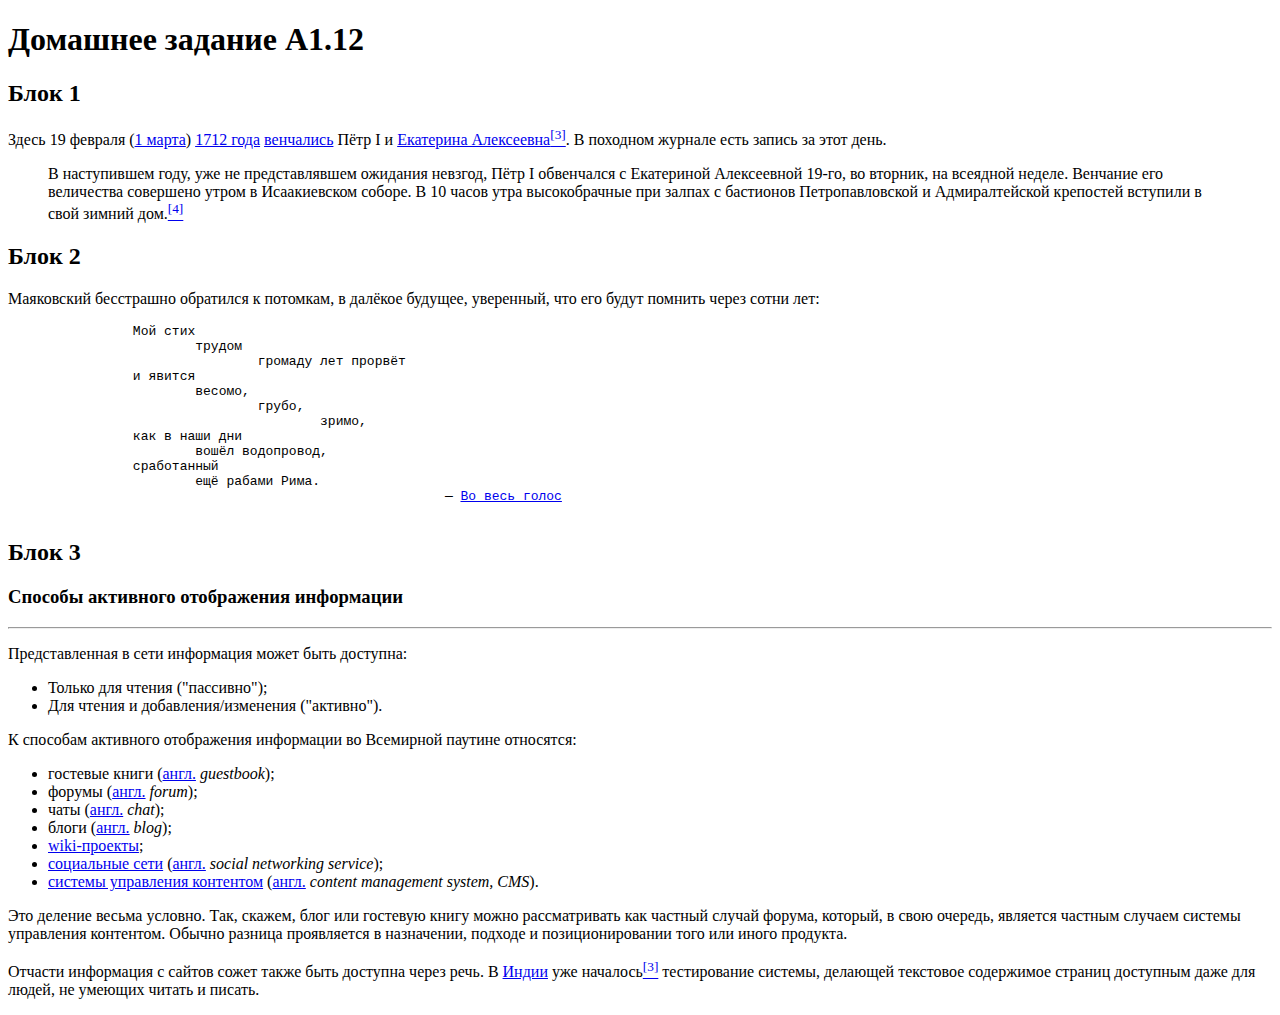
<file: A1.2/index.html>
<!DOCTYPE html>
<html lang="ru">
<head>
	<meta charset="utf-8">
	<title>Домашнее задание A1.12</title>
</head>
<body>
	<h1>Домашнее задание A1.12</h1>
<!-- Первый блок --> 
	<h2>Блок 1</h2>
	
	<p>Здесь 19 февраля (<a href="#">1 марта</a>) <a href="#">1712 года</a> <a href="#">венчались</a> Пётр I и <a href="#">Екатерина Алексеевна</a><a href="#"><sup>[3]</sup></a>. В походном журнале есть запись за этот день.</p>
		<blockquote>В наступившем году, уже не представлявшем ожидания невзгод, Пётр I обвенчался с Екатериной Алексеевной 19-го, во вторник, на всеядной неделе. Венчание его величества совершено утром в Исаакиевском соборе. В 10 часов утра высокобрачные при залпах с бастионов Петропавловской и Адмиралтейской крепостей вступили в свой зимний дом.<a href="#"><sup>[4]</sup></a></blockquote>
	

<!-- Второй блок --> 
	<h2>Блок 2</h2>

	<p>Маяковский бесстрашно обратился к потомкам, в далёкое будущее, уверенный, что его будут помнить через сотни лет:	</p>	
	<pre>
		Мой стих
			трудом
				громаду лет прорвёт
		и явится
			весомо,
				грубо,
					зримо,
		как в наши дни
			вошёл водопровод,
		сработанный
			ещё рабами Рима.	
							&mdash; <a href="#">Во весь голос</a>
	</pre>


<!-- Третий блок --> 
	<h2>Блок 3</h2>
	
	<h3>Способы активного отображения информации</h3>
	<hr>
	<p>Представленная в сети информация может быть доступна:</p>
	<ul>
		<li>Только для чтения ("пассивно");</li>
		<li>Для чтения и добавления/изменения ("активно").</li>
	</ul>
	<p>К способам активного отображения информации во Всемирной паутине относятся:</p>
	<ul>
		<li>гостевые книги (<a href="#">англ.</a> <em>guestbook</em>);</li>
		<li>форумы (<a href="#">англ.</a> <em>forum</em>);</li>
		<li>чаты (<a href="#">англ.</a> <em>chat</em>);</li>
		<li>блоги (<a href="#">англ.</a> <em>blog</em>);</li>
		<li><a href="#">wiki-проекты</a>;</li>
		<li><a href="#">социальные сети</a> (<a href="#">англ.</a> <em>social networking service</em>);</li>
		<li><a href="#">системы управления контентом</a> (<a href="#">англ.</a> <em>content management system, CMS</em>).</li>
	</ul>

	<p>
	Это деление весьма условно. Так, скажем, блог или гостевую книгу можно рассматривать как частный случай форума, который, в свою очередь, является частным случаем системы управления контентом. Обычно разница проявляется в назначении, подходе и позиционировании того или иного продукта.
	</p>
	
	<p>
	Отчасти информация с сайтов сожет также быть доступна через речь. В <a href="#">Индии</a> уже началось<a href="#"><sup>[3]</sup></a> тестирование системы, делающей текстовое содержимое страниц доступным даже для людей, не умеющих читать и писать.
	<p>

</body>
</html>
</file>
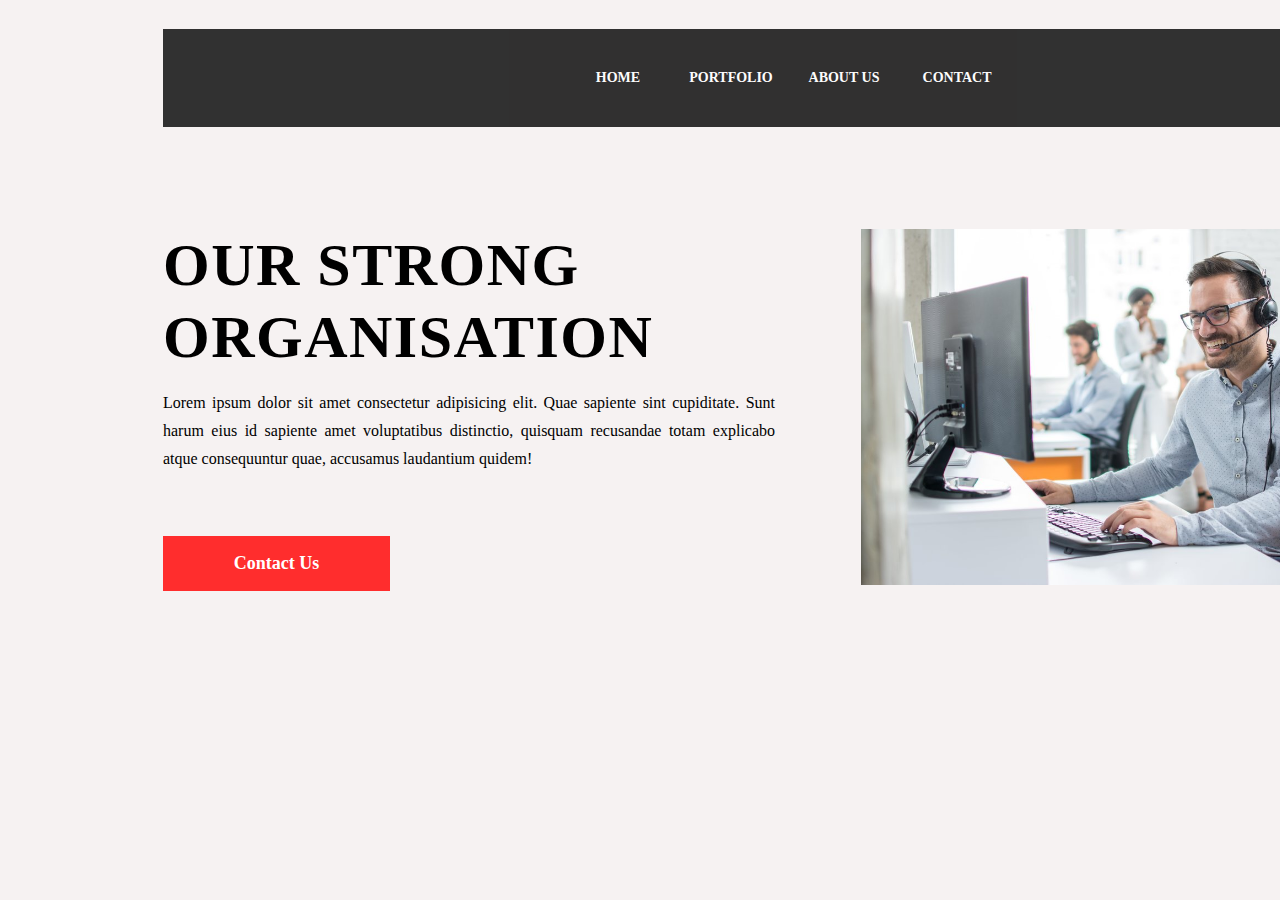
<file: A2/index.html>
<!DOCTYPE html>
<html lang="en">
<head>
	<meta charset="UTF-8">
	<meta name="viewport" content="width=device-width, initial-scale=1.0">
	<link rel="stylesheet" href="css/styles.css">
	<title>Практика А2.14</title>
</head>	
<body>
	<div class="header">
		<a href="">Home</a>
		<a href="#portfolio">Portfolio</a>
		<a href="#about">About Us</a>
		<a href="#contact">Contact</a>
	</div>
	
	<div class="info">
		<div class="text">
			<h1>Our strong<br>organisation</h1>
			<p>Lorem ipsum dolor sit amet consectetur adipisicing elit. Quae sapiente sint cupiditate. Sunt harum eius id sapiente amet voluptatibus distinctio, quisquam recusandae totam explicabo atque consequuntur quae, accusamus laudantium quidem!</p>
			<a class="contact-us" href="#contact">Contact Us</a>
		</div>
		<a href="#"><img class="pattern" src="images/pattern.jpg" alt="Заглушка" width="551" height="356"></a>
	</div>
</body>
</html>
</file>
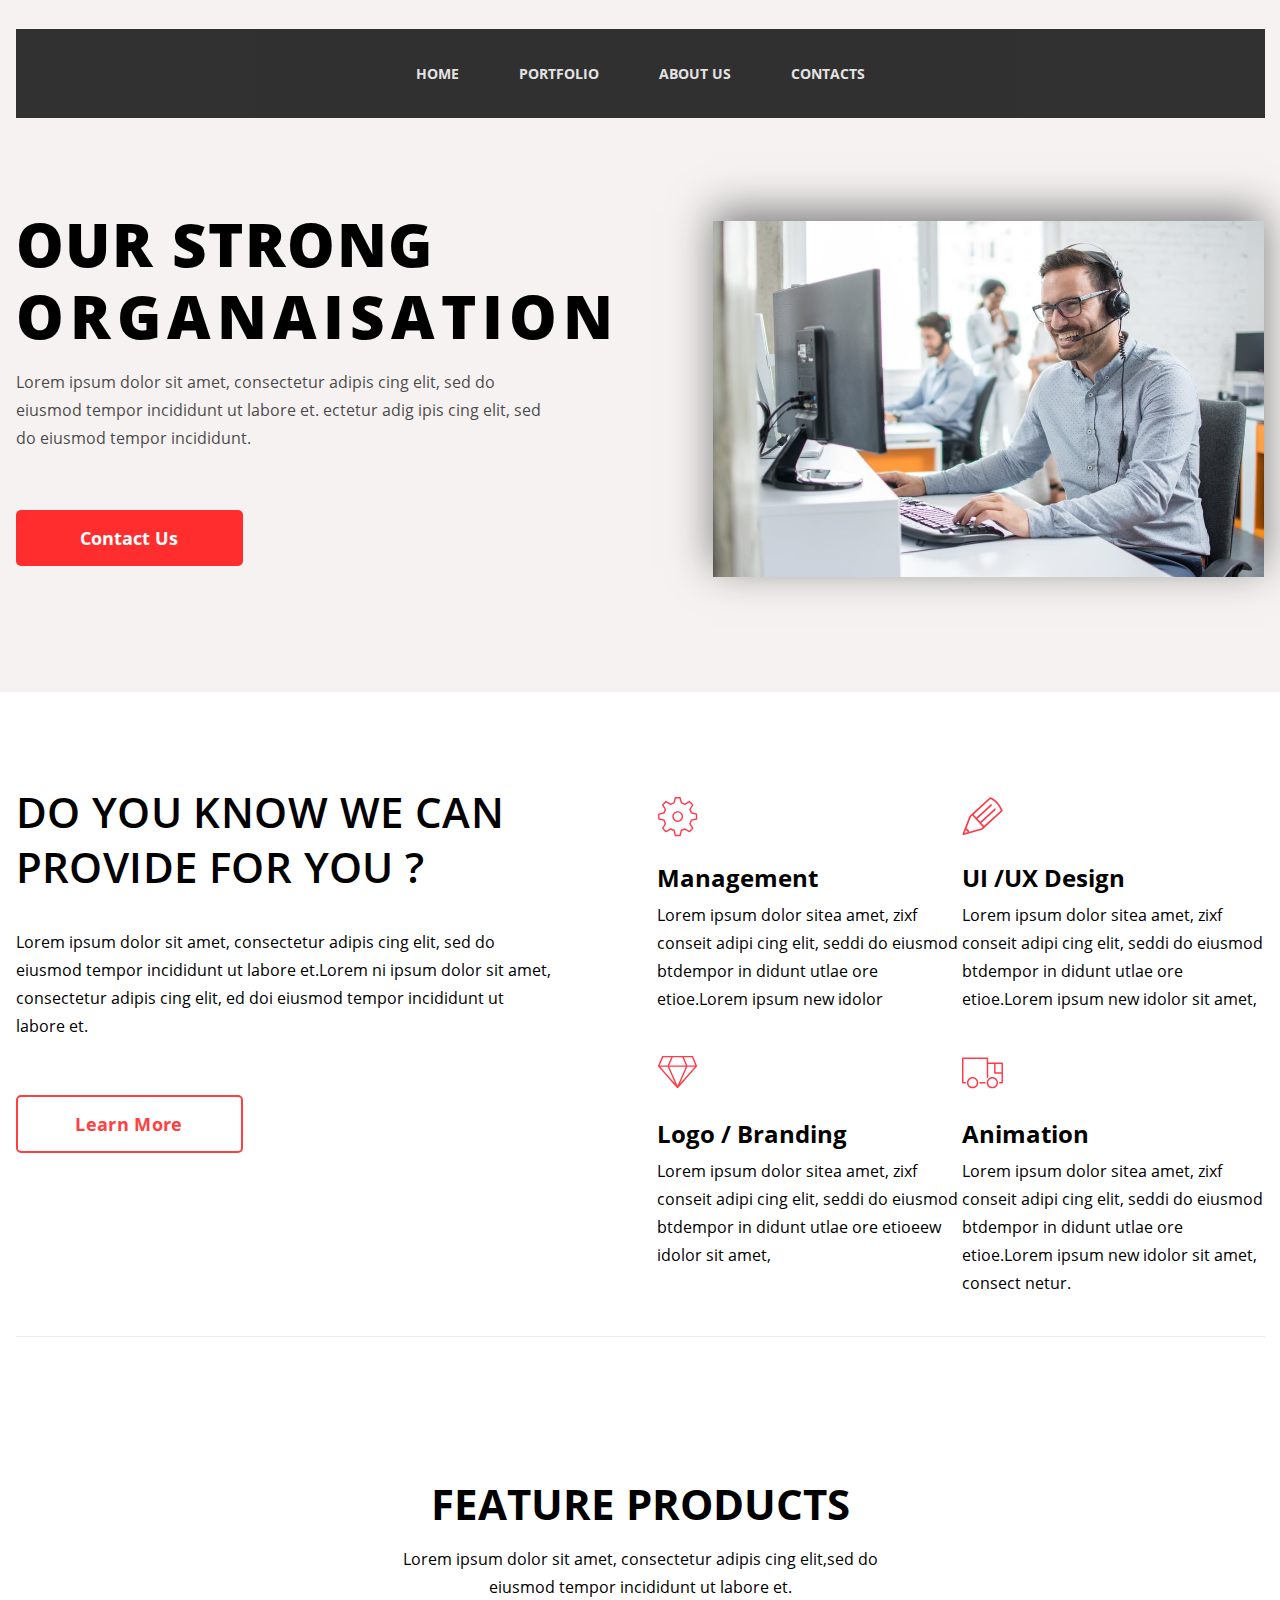
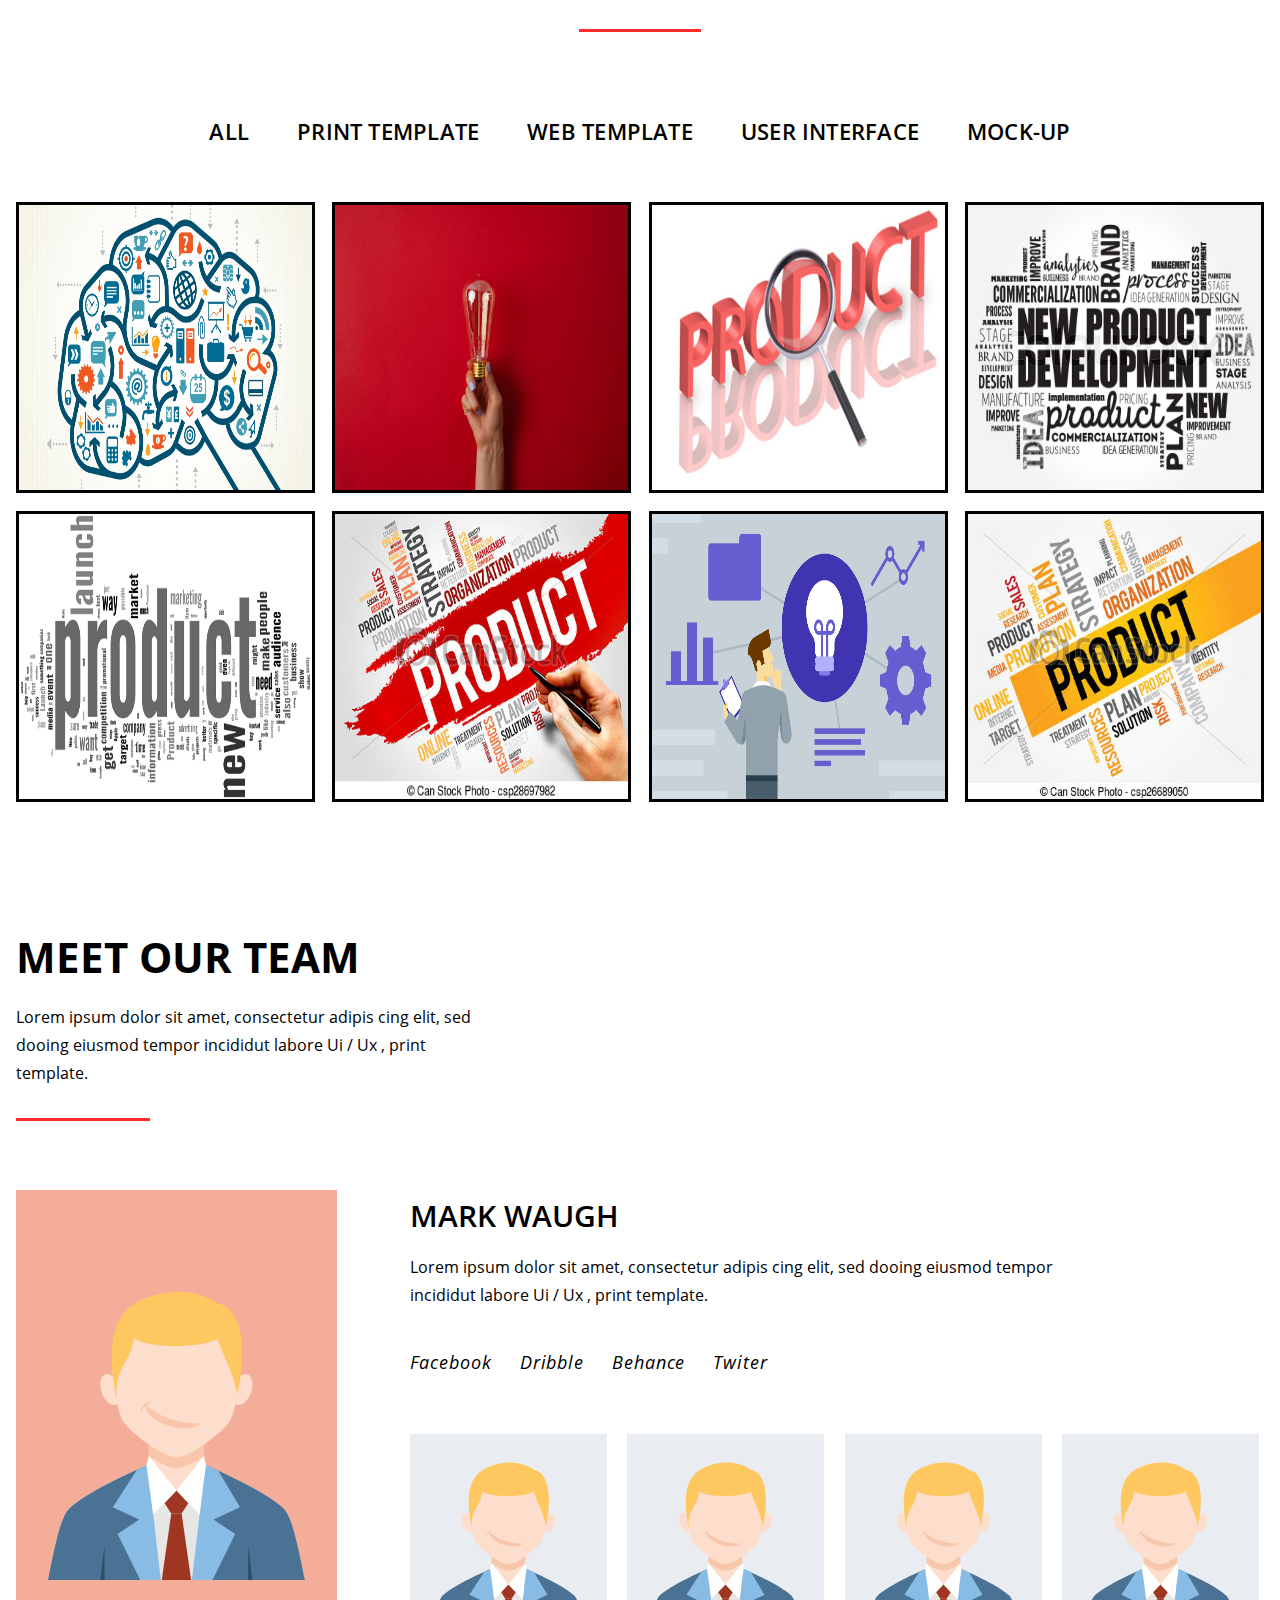
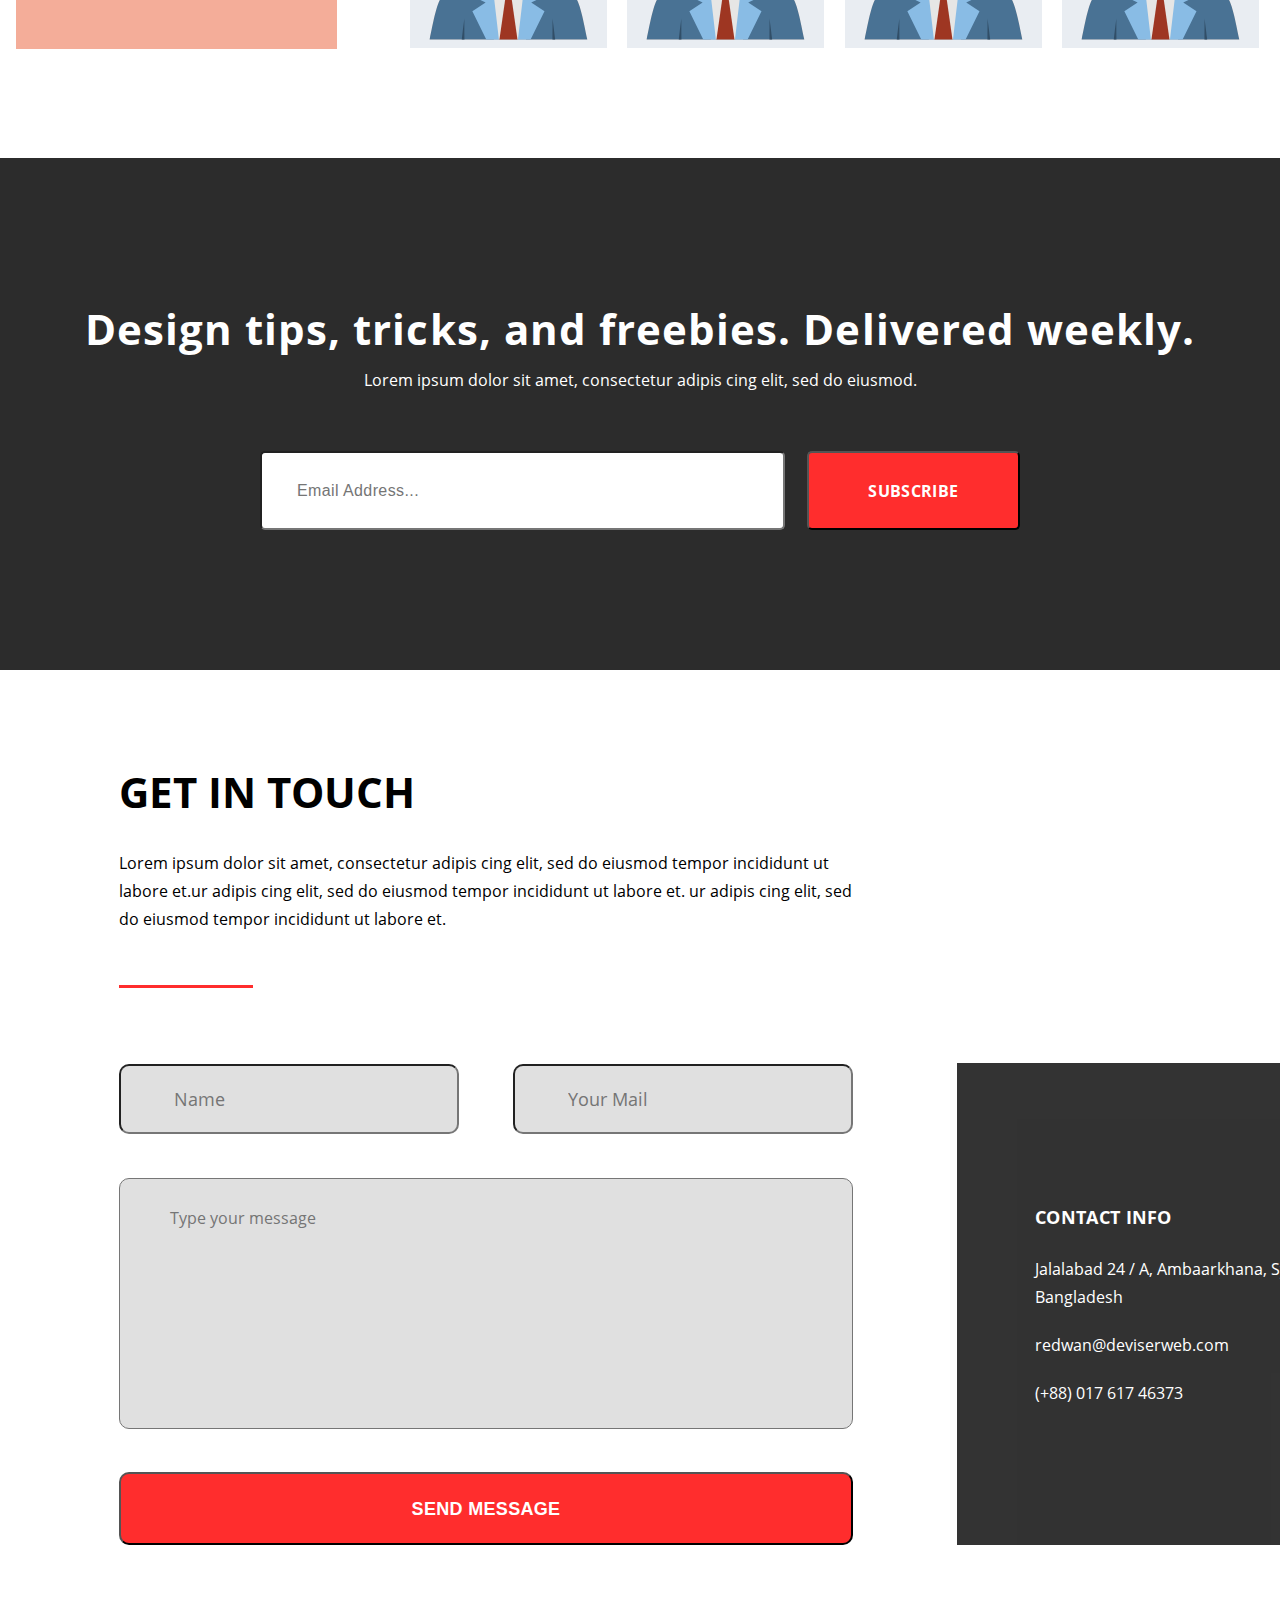
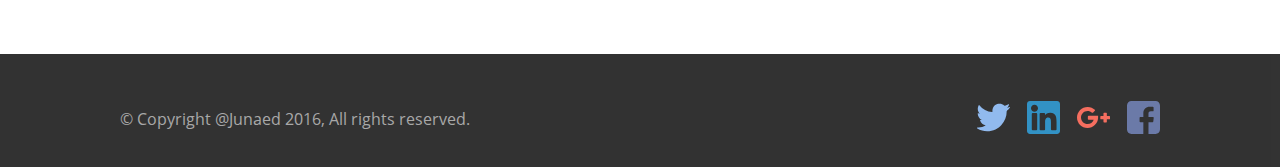
<file: A4/index.html>
<!DOCTYPE html>
<html lang="zxx">
<head>
	<meta charset="UTF-8">
	<meta name="viewport" content="width=device-width, initial-scale=1.0">
	<title>Практика А3.13</title>
	<link href="https://fonts.googleapis.com/css?family=Open+Sans:400,700,800&display=swap&subset=cyrillic" rel="stylesheet">
	<link rel="stylesheet" type="text/css" href="css/style.css">
	<link rel="stylesheet" type="text/css" href="css/style_adaptive.css">
</head>


<body>
	<div class="greybg">	
		<header>
			<ul class="menu-box">
				<li class="menu-item"><a href="#" class="menu-link">Home</a></li>
				<li class="menu-item"><a href="#portfolio" class="menu-link">Portfolio</a></li>
				<li class="menu-item"><a href="#about" class="menu-link">About Us</a></li>
				<li class="menu-item"><a href="#contacts" class="menu-link">Contacts</a></li>
			</ul>
		</header>
	</div>
		
	<main>
		<div class="greybg">
			<section class="intro greybg">
				<div class="intro-info">
					<h1 class="intro-heading">our strong <span class="intro-orgname">organaisation</span></h1>	
					<p class="intro-text">Lorem ipsum dolor sit amet, consectetur adipis cing elit, sed do eiusmod tempor incididunt ut labore et. ectetur adig ipis cing elit, sed do eiusmod tempor incididunt.</p>
					<a class="intro-button" href="#contacts">Contact Us</a>
				</div>	
				<a class="intro-image" href="#about">
					<img class="intro-pic" src="images/pattern.jpg" alt="Фотография" width="551" height="356">
				</a>
			</section>
		</div>

		<section class="services">
			<div class="services-info">
				<h2 class="services-header">do you know we can provide for you ?</h2>	
				<p class="services-description">Lorem ipsum dolor sit amet, consectetur adipis cing elit, sed do eiusmod tempor incididunt ut labore et.Lorem ni ipsum dolor sit amet, consectetur adipis cing elit, ed doi eiusmod tempor incididunt ut labore et.</p>
				<a class="services-button" href="#portfolio">Learn More</a>
			</div>
			<div class="services-blocks">
				<div class="service">
					<img class="service-img" src="images/1.svg" alt="Значок услуги">
					<h3 class="service-name">Management</h3>
					<p class="service-note">Lorem ipsum dolor sitea amet, zixf conseit  adipi cing elit, seddi do eiusmod btdempor in didunt utlae ore etioe.Lorem ipsum new idolor</p>
				</div>
				<div class="service">
					<img class="service-img" src="images/2.svg" alt="Значок услуги">
					<h3 class="service-name">UI /UX Design</h3>
					<p class="service-note">Lorem ipsum dolor sitea amet, zixf conseit  adipi cing elit, seddi do eiusmod btdempor in didunt utlae ore etioe.Lorem ipsum new idolor sit amet,</p>
				</div>
				<div class="service">
					<img class="service-img" src="images/3.svg" alt="Значок услуги">
					<h3 class="service-name">Logo / Branding</h3>
					<p class="service-note">Lorem ipsum dolor sitea amet, zixf conseit  adipi cing elit, seddi do eiusmod btdempor in didunt utlae ore etioeew idolor sit amet,</p>
				</div>
				<div class="service">
					<img class="service-img" src="images/4.svg" alt="Значок услуги">
					<h3 class="service-name">Animation</h3>
					<p class="service-note">Lorem ipsum dolor sitea amet, zixf conseit  adipi cing elit, seddi do eiusmod btdempor in didunt utlae ore etioe.Lorem ipsum new idolor sit amet, consect netur.</p>
				</div>
			</div>
		</section>

		<section class="products">
			<div class="products-info">
				<h2 class="products-header">feature products</h2>	
				<p class="products-description">Lorem ipsum dolor sit amet, consectetur adipis cing elit,sed do eiusmod tempor incididunt ut labore et.</p>	
				<hr class="products-break">
			</div>
			<ul class="products-menu">
				<li class="products-item"><a href="" class="products-link">all</a></li>
				<li class="products-item"><a href="" class="products-link">print template</a></li>
				<li class="products-item"><a href="" class="products-link">web template</a></li>
				<li class="products-item"><a href="" class="products-link">user interface</a></li>
				<li class="products-item"><a href="" class="products-link">mock-up</a></li>
			</ul>
			<div class="products-blocks">
			<img src="images/product-1.jpg" alt="Продукт 1" class="product">
			<img src="images/product-2.jpg" alt="Продукт 2" class="product">
			<img src="images/product-3.jpg" alt="Продукт 3" class="product">
			<img src="images/product-4.jpg" alt="Продукт 4" class="product">
			<img src="images/product-5.jpg" alt="Продукт 5" class="product">
			<img src="images/product-6.jpg" alt="Продукт 6" class="product">
			<img src="images/product-7.jpg" alt="Продукт 7" class="product">
			<img src="images/product-8.jpg" alt="Продукт 8" class="product">
			</div>
		</section>

		<section class="team">
			<div class="team-brief">
				<h2 class="team-header">Meet our team</h2>	
				<p class="team-description">Lorem ipsum dolor sit amet, consectetur adipis cing elit, sed dooing eiusmod tempor incididut labore Ui / Ux , print template.</p>	
				<hr class="team-break">
			</div>
			<div class="team-members">
				<img class="team-member-photo" src="images/member.svg" alt="Фото сотрудника">
				<div class="team-member-brief">
					<h2 class="team-member-header">mark waugh</h2>	
					<p class="team-member-description">Lorem ipsum dolor sit amet, consectetur adipis cing elit, sed dooing eiusmod tempor incididut labore Ui / Ux , print template.</p>		
					<div class="team-member-social">
						<a class="team-member-link" href="">Facebook</a>
						<a class="team-member-link" href="">Dribble</a>
						<a class="team-member-link" href="">Behance</a>
						<a class="team-member-link" href="">Twiter</a>
					</div>
					<div class="team-buttons">
						<div class="member-button">
							<h3 class="member-name">sokina jue</h3>
							<img class="member-photo" src="images/member.svg" alt="Сотрудник 1">
						</div>
						<div class="member-button">
							<h3 class="member-name">sokina jue</h3>
							<img class="member-photo" src="images/member.svg" alt="Сотрудник 2">
						</div>
						<div class="member-button">
							<h3 class="member-name">sokina jue</h3>
							<img class="member-photo" src="images/member.svg" alt="Сотрудник 3">
						</div>
						<div class="member-button">
							<h3 class="member-name">sokina jue</h3>
							<img class="member-photo" src="images/member.svg" alt="Сотрудник 4">
						</div>
					</div>
				</div>
				
				


			</div>
		</section>

		<section class="subscribe">
			<h2 class="subscribe-header">Design tips, tricks, and freebies. Delivered weekly.</h2>
			<p class="subscribe-info">Lorem ipsum dolor sit amet, consectetur adipis cing elit, sed do eiusmod.</p>
			<form class="subscribe-form" action="https://ya.ru" method="GET">
				<input class="subscribe-email" type="email" name="email" placeholder="Email Address..." required>
				<button class="subscribe-button" type="submit">Subscribe</button>
			</form>
		</section>
		
		<section class="feedback">
			
			<div class="feedback-block">
				<h2 class="feedback-header">get in touch</h2>	
				<p class="feedback-description">Lorem ipsum dolor sit amet, consectetur adipis cing elit, sed do eiusmod tempor incididunt ut labore et.ur adipis cing elit, sed do eiusmod tempor incididunt ut labore et. ur adipis cing elit, sed do eiusmod tempor incididunt ut labore et.</p>	
				<hr class="feedback-break">
				<form class="feedback-form" action="https://ya.ru" method="GET">
					<input class="feedback-name" type="text" name="feedback-name" placeholder="Name" required>
					<input class="feedback-mail" type="email" name="feedback-mail" placeholder="Your Mail" required>
					<textarea class="feedback-mess" name="feedback-mess" placeholder="Type your message" required></textarea>
					<button class="feedback-send" type="submit">Send message</button>
				</form>
			</div>
			
			<div class="contacts-block">
				<h2 class="contact-title">Contact info</h2>
				<p class="contact-address">Jalalabad 24 / A, Ambaarkhana, Sylhet, Bangladesh<br></p>
				<p class="contact-address">redwan@deviserweb.com<br></p>
				<p class="contact-address">(+88) 017 617 46373<br></p>
			</div>
		</section>
	</main>
	
	<footer class="footer">
		<div class="footer-info">
			<p class="footer-copyright">&copy; Copyright @Junaed 2016, All rights reserved.</p>
			<div class="footer-links">
				<a href="" class="footer-pic"><img width="33" height="33" src="images/twitter.svg" alt="Twitter"></a>
				<a href="" class="footer-pic"><img width="33" height="33" src="images/linkedin.svg" alt="LinkedIn"></a>
				<a href="" class="footer-pic"><img width="33" height="33" src="images/google.svg" alt="Google"></a>
				<a href="" class="footer-pic"><img width="33" height="33" src="images/facebook.svg" alt="Facebook"></a>
			</div>	
		</div>
	</footer>
</body>

</html>
</file>
<file: A2/css/styles.css>
body {
	margin: 29px 163px 0 163px;
	background-color: #F6F2F2;
	font-family: Microsoft Sans Serif;
}

.header {
	width: 1249px;
	min-height: 89px;
	
	background-color: #000000;
	opacity: 0.8;

	text-align:  center;
}

.header > a {
	display: inline-block;
	min-width: 89px;
	padding: 37px 10px 37px 10px;

	font-style: normal;
	font-weight: bold;
	font-size: 14px;
	line-height: 24px;
	color: white;
	
	text-transform: uppercase;
	text-decoration: none;
}

.header > a:hover {
	background-color: #FF3F40;
}




.info {
	position: relative;
	width: 1249px;
	padding: 102px 0 0 0;
}

.text {
	display: inline-block;
	width: 49%;
	height: 117px;
	vertical-align: top;

	color: #000;
}

.text > h1 {
	margin-top: 0px;
    margin-bottom: 0px;

    font-style: normal;
    font-weight: 800;
    font-size: 60px;
    line-height: 72px;

    letter-spacing: 1.5px;
    text-transform: uppercase;
}

.text > p {
	font-style: normal;
	font-weight: normal;
	font-size: 15.9953px;
	line-height: 28px;
	
	text-align: justify;
	margin-bottom: 63px;

	color: #000000;
}

.contact-us {
	display: inline-block;
	width: 227px;
	padding: 17px 0 17px 0;
	background-color: #FF2D2D;
		
	font-weight: 700;
	font-size: 18px;
	color: white;
	text-decoration: none;
	text-align: center;
}

.pattern {
	display: inline-block;
	position: absolute;
	right: 0px;
}
</file>
<file: A4/css/style.css>
@font-face {
	src: url('../fonts/OpenSans-Regular.ttf');
	font-family: 'Open Sans';
	font-weight: 400;
	font-style: normal;}

@font-face {
	src: url('../fonts/OpenSans-Italic.ttf');
	font-family: 'Open Sans';
	font-weight: 400;
	font-style: italic;}

@font-face {
	src: url('../fonts/OpenSans-Bold.ttf');
	font-family: 'Open Sans';
	font-weight: 700;
	font-style: normal;}

@font-face {
	src: url('../fonts/OpenSans-ExtraBold.ttf');
	font-family: 'Open Sans';
	font-weight: 800;
	font-style: normal;}

body {
	display: flex;
	flex-direction: column;
	min-height: 100vh; 
	margin: 0;
	font-family: 'Open Sans';}

header {
	box-sizing: border-box;
	display: flex;
	align-items: stretch;
	justify-content: center;
	max-width: 1249px;
	min-height: 89px;
	margin: 29px auto 0 auto;
	background-color: #000;
	opacity: 0.8;}

.greybg {
	background-color: #f6f2f2;}

.menu-box {
	display: flex;
	flex-wrap: wrap;
	align-items: stretch;
	list-style: none;
	padding: 0;
	margin: 0;}


	.menu-item {
		display: flex;
		align-items: stretch;
		justify-content: center;
		min-height: 89px;}

	.menu-item:hover {
		background-color: #ff3f40;
		}

	.menu-link {
		display: flex;
		align-items: center;
		padding: 0 30px;
		color: #e0e0e0;
		font-size: 14px;
		font-weight: bold;
		text-decoration: none;
		text-transform: uppercase;
		text-align: center;}

.intro {
	max-width: 1249px;
	margin: 0 auto;
	padding-top: 103px;
	padding-bottom: 94px;}

	.intro-info {
		display: inline-block;
		position: relative;
	    width: 617px;
	    bottom: 32px;
		margin-right: 76px;}

		.intro-heading {
			margin: 0;
			font-family: 'Open Sans';
			font-size: 60px;
			font-weight: 800;
			letter-spacing: 1.5px;
			line-height: 1.2;
			text-transform: uppercase;}	

		.intro-orgname {
			letter-spacing: 6px;}

		.intro-text {
			max-width: 545px;
			margin-bottom: 58px;
			font-size: 15.9953px;
			line-height: 1.75;
			opacity: 0.7; }

		.intro-button {
			display: inline-block;
			box-sizing: border-box;
			width: 227px;
			padding: 16px 0;
			border-radius: 5px;
			color: #ffffff;
			background-color: #ff2d2d;
			font-family: 'Open Sans';
			font-size: 18px;
			font-weight: 700;
			text-align: center;
			text-decoration: none;}

	.intro-image {
		display: inline-block;
		width: 551px;
		height: 356px;
		box-shadow: 0 -10px 40px 0 rgb(124, 124, 124);}

.services {	
	display: flex;
	align-content: stretch;
	max-width: 1249px;
	margin: 0 auto;
	padding-top: 92px;
	border-bottom: 1px solid #ececec;}

	.services-info {
		max-width: 539px;
		margin: 0 auto;
		padding-right: 101px;}	

		.services-header {
			margin: 0;
			padding-bottom: 18px;
			font-family: 'Open Sans';
			font-weight: 600;
			font-size: 42px;
			text-transform: uppercase;
			line-height: 1.31;
			letter-spacing: 0.422159px;}	

		.services-description {
			line-height: 1.75;
			padding-bottom: 39px;}

		.services-button {
			display: inline-block;
			box-sizing: border-box;
			width: 227px;
			padding: 15px 0;
			border: 2px solid #ff3f40;
			border-radius: 5px;
			color: #ff3f40;
			background-color: #ffffff;
			font-family: 'Open Sans';
			font-size: 18px;
			font-weight: 700;
			text-align: center;
			text-decoration: none;
			letter-spacing: 0.3195px;}	

	.services-blocks {
		display: flex;
		flex-wrap: wrap;
		flex: 1 1;
		padding-top: 12px;
		max-width: 609px;}
		
		.service {	
			display: block;
			max-width: 301px;
			margin: 0 auto;}	

			.service-img {
				display: block;
				width: 41px;
				height: 41px;}

			.service-name {
				font-size: 24.07px;
				margin-bottom: 0;}

			.service-note {
				margin-top: 7px;
				margin-bottom: 39px;
				line-height: 1.75;}

.products {	
	display: flex;
	flex-direction: column;
	max-width: 1249px;
	margin: 0 auto;
	padding-top: 138px;}

	.products-header {
		margin: 0 auto;
		font-family: 'Open Sans';
		font-weight: 700;
		font-size: 42px;
		text-transform: uppercase;
		text-align: center;}	

	.products-description {
		max-width: 537px;
		margin: 0 auto;
		padding-top: 13px;
		padding-bottom: 20px;
		font-size: 16px;
		text-align: center;
		line-height: 1.75;}

	.products-break {
		width: 122px;
		height: 3px;
		background-color: #ff2d2d;
		border: none;}

	.products-menu {
		display: flex;
		flex-wrap: wrap;
		justify-content: center;
		width: 100%;
		margin: 80px 0 57px 0;
		padding: 0;
		list-style: none;
		}

		.products-item {
			padding: 0 24px 0 24px;
			min-height: 24px;}
		
		.products-link {
			color: #000000;
			font-family: 'Open Sans';
			font-weight: 600;
			font-size: 22px;
			letter-spacing: 0.22px;
			line-height: 1.09;
			text-decoration: none;
			text-transform: uppercase;
			text-align: center;}

		.products-link:hover {
			color: #FF2D2D}


	.products-blocks {
		display: flex;
		flex-wrap: wrap;
		justify-content: space-between;
		align-content: space-between;
		min-height: 600px;
		margin: 0 auto;

		}

		.product {
			box-sizing: border-box;
			border-style: solid;
			flex: 1 1 24%;
			min-width: 250px;
			max-width: 299px;
			height: 291px;
			margin-bottom: 18px;
			border-style: solid;
		}

.team {
	max-width: 1249px;
	margin: 0 auto;}

	.team-brief {
		display: flex;
		flex-direction: column;
		justify-content: flex-start;
		margin-top: 108px;}

		.team-header {
			margin: 0;
			font-weight: 700;
			font-size: 42px;
			text-transform: uppercase;}

		.team-description {
			max-width: 477px;
			margin-top: 18px;
			margin-bottom: 31px;
			line-height: 1.75;}

		.team-break {
			width: 134px;
			height: 3px;
			margin: 0;
			background-color: #ff2d2d;
			border: none;}

	.team-members {
		display: flex;
		align-items: stretch;
		align-content: space-between;
		width: 100%;
		min-height: 458px;
		margin-top: 69px;}		

		.team-member-photo {
			flex-shrink: 0;
			width: 321px;
			height: 459px;
			background-color: #eb6d4a8f;}

		.team-member-brief {
			display: flex;
			flex-direction: column;
			align-items: flex-start;
			justify-content: flex-start;
			width: 850px;
			min-width: 391px;
			margin-left: 73px;}

			.team-member-header {
				margin: 5px 0 0 0;
				font-weight: 600;
				font-size: 30px;
				text-transform: uppercase;}

			.team-member-description {
				max-width: 660px;
				margin: 17px 0 0 0;
				line-height: 1.75;}

			.team-member-social {
				margin: 41px 0 0 0;}

				.team-member-link {
					padding-right: 24px;
					font-weight: 400;
					font-size: 18px;
					font-style: italic;
					text-decoration: none;
					letter-spacing: 0.9px;
					color: #000}

				.team-member-link:hover {
					text-decoration: underline;}

			.team-buttons {
				display: flex;
				flex-shrink: 1;
				flex-wrap: wrap;
				align-items: center;
				justify-content: space-between;
				width: 100%;
				margin: 60px 0 0 0;}

				.member-button {
					position: relative;}
		
					.member-photo {
						display: block;
						width: 197px;
						height: 214px;
						background-color: #d4dce680;}

					.member-name{
						width: 100%;
						height: 37px;
						margin: 0;
						display: flex;
						justify-content: center;
						align-items: center;
						position: absolute;
						bottom: 0;
						visibility: hidden;
						font-weight: 600;
						font-size: 18px;
						text-align: center;
						text-transform: uppercase;
						color: #fff;
						background-color: #000;
						opacity: 0.5;}

					.member-button:hover>.member-name {
						visibility: visible;}

.subscribe {
	width:	100vw;
	height: 370px;
	margin: 109px 0 0 0; 
	justify-content: center;
	align-items: center;
	padding-top: 142px;
	background-color: #2C2C2C;
	text-align: center;}						

	.subscribe-header {
		margin: 0;
		font-family: Open Sans;
		font-style: normal;
		font-weight: bold;
		font-size: 42px;
		text-align: center;
		letter-spacing: 1.05px;
		color: #fff;}

	.subscribe-info {
		margin: 9px 0 0 0;
		font-family: Open Sans;
		font-style: normal;
		font-weight: normal;
		font-size: 16px;
		text-align: center;
		line-height: 1.75;
		color: #fff;}

	.subscribe-form {
		display: flex;
		justify-content: space-between;
		max-width: 760px;
		height: 79px;
		margin: 57px auto;
		background-color: #2C2C2C;}

		.subscribe-email {
			width: 459px;
			padding: 0 35px;
			margin-right: 22px;
			border-radius: 5px;
			font-size: 16px;
			line-height: 1.5;
			letter-spacing: 0.4px;}

		.subscribe-button {
			width: 217px;
			display: flex;
			justify-content: center;
			align-items: center;
			border-radius: 5px;
			font-family: Open Sans;
			font-style: normal;
			font-weight: bold;
			font-size: 16px;
			text-decoration: none;
			text-transform: uppercase;
			letter-spacing: 0.32px;
			color: #fff;
			background-color: #FF2D2D;}

.feedback {
	display: flex;
	width: 100vw;
	height: 782px;
	margin: 93px auto 109px 119px; 
	}

	.feedback-block {
		max-width: 735px;}

			.feedback-header {
				margin: 0;
				font-family: Open Sans;
				font-style: normal;
				font-weight: bold;
				font-size: 42px;
				text-transform: uppercase;
				color: #000;}

			.feedback-description {
				width: 753px;
				margin: 29px 0;
				line-height: 1.75;}

			.feedback-break {
				width: 134px;
				height: 3px;
				margin: 52px 0 0 0;
				background-color: #ff2d2d;
				border: none;}

		.feedback-form {
			display: flex;
			justify-content: space-between;
			align-content: space-between;
			flex-wrap: wrap;
			width: 734px;
			min-height: 481px;
			margin: 76px 0 0 0;}

			.feedback-name,
			.feedback-mail {
				width: 230px;
				height: 66px;
				padding: 0 53px;
				border-radius: 10px;
				font-family: Open Sans;
				font-style: normal;
				font-weight: normal;
				font-size: 18px;
				text-decoration: none;
				color: #000;
				background-color: #e0e0e0;}

			.feedback-mess {
				width: 100%;
				height: 193px;
				resize: none;
				padding: 28px 50px;
				border-radius: 10px;
				font-family: Open Sans;
				font-style: normal;
				font-weight: normal;
				font-size: 16px;
				text-decoration: none;
				color: #000;
				background-color: #e0e0e0;}

			.feedback-send {
				width: 100%;
				height: 73px;
				display: flex;
				justify-content: center;
				align-items: center;
				font-weight: bold;
				font-size: 18px;
				line-height: 1.89;
				text-align: center;
				letter-spacing: 0.317046px;
				text-transform: uppercase;
				border-radius: 10px;
				text-decoration: none;
				color: #fff;
				background-color: #ff2d2d;}

	.contacts-block {
		display: flex;
		flex-direction: column;
		justify-content: center;
		align-items: flex-start;
		width: 100%;
		margin: 300px 0 0 103px;
		padding: 0 0 0 78px;
		color: #fff;
		background-color: #000;
		opacity: 0.8;}

		.contact-title {
			margin: 10px 0;
			font-weight: bold;
			font-size: 17.9026px;
			line-height: 1.89;
			letter-spacing: 0.317046px;
			text-transform: uppercase;}

		.contact-address {
			margin: 10px 0;
			max-width: 315px;
			font-size: 16px;
			line-height: 1.75;}

.footer {
	width: 100%;
	min-height: 113px;
	display: flex;
	align-items: center;
	justify-content: space-between;
	background-color: #000000;
	opacity: 80%;}	

	.footer-info {
		width: 100%;
		margin: 0 auto;
		padding-top: 19px;
		display: flex;
		align-items: center;
		justify-content: space-between;}		

	.footer-copyright{
		margin: 0;
		padding: 0 120px;
		font-weight: normal;
		font-size: 16px;
		line-height: 1.62;
		color: #B8B8B8;
		background-color: #000;
		opacity: 0.8;}

		.footer-links {
			padding: 0 120px;
			}		

		.footer-links > .footer-pic:not(:last-child) {
			margin-right: 13px;}

		.footer-pic {
			width: 33px;
			height: 33px;}
</file>
<file: A4/css/style_adaptive.css>
@media screen and (max-width: 1270px) {
	.intro-info {
		display: block;
		margin-left: auto;
		margin-right: auto;
		text-align: center;}
	
	.intro-image {
		display: block;
		margin-left: auto;
		margin-right: auto;}

	.intro-text {
		display: block;
		margin-left: auto;
		margin-right: auto;}


	.services {
		display: block;
		margin-left: auto;
		margin-right: auto;}

	.services-info {
		display: block;
		width: 100%;
		margin-left: auto;
		margin-right: auto;
		margin-bottom: 50px;
		padding: 0;
		text-align: center;}

	.services-blocks {
		justify-content: center;
		margin-left: auto;
		margin-right: auto;}

	.products-blocks {
		max-width: 633px;}


	.feedback {
		flex-wrap: wrap;
		justify-content: center;
		align-items: stretch;
		align-content: space-between;
		margin-left: auto;
		margin-right: auto;
		}

	.contacts-block {
		width: 100%;
		margin-left: auto;
		margin-right: auto;
	}

@media screen and (max-width: 1202px) {
	
	.team-brief {
		margin-left: auto;
		margin-right: auto;
			align-items: center;
			justify-content: center;}

	.team-member-photo {
		margin: 0 79px;}

	.team-members {
		margin-left: auto;
		margin-right: auto;
		flex-wrap: wrap;
		align-items: center;
		justify-content: center;}

	.team-member-brief {
		margin-left: auto;
		margin-right: auto;
		flex-wrap: wrap;
		align-items: center;
		justify-content: center;}

	}

@media screen and (max-width: 1030px) {
	.footer-info {
		flex-wrap: wrap;
		justify-content: center;}
	
	.footer-copyright{
		margin: 0 auto;
		padding: 0;}

	.footer-links {
		margin: 0 auto;
		padding: 0;}	
	}

@media screen and (max-width: 1000px) {

	.products-item {
		width: 100%;
		text-align: center;}

	}	
	
@media screen and (max-width: 820px) {

	.team-buttons {
		max-width: 590px;
		justify-content: space-around;}

	.subscribe-form {
		width: 98vw;
		margin-left: 1vw;
		margin-right: 1vw;}

	.feedback-block, 
	.feedback-form{
		width: 94vw;
		margin-left: auto;
		margin-right: auto;
		align-items: center;
		justify-content: center;}

	.feedback-name, 
	.feedback-mail {
		width: 100%;
		margin-left: auto;
		margin-right: auto;}

	.feedback-header {
		display: block;
		width: 100%;
		margin-left: auto;
		margin-right: auto;
		text-align: center;}

	.feedback-description {
		display: block;
		width: 100%;
		margin-left: auto;
		margin-right: auto;
		text-align: center;}

	.feedback-break {
		margin-left: auto;
		margin-right: auto;}

	}

@media screen and (max-width: 700px) {
	
	.products-blocks {
		max-width: 633px;}
	
	}

@media screen and (max-width: 620px) {
	
	.menu-item {
		width: 50%;
		text-align: center;}

	.intro-info {
		width: 100%}

	.intro-heading {
		font-size: 30px;
		margin-left: auto;
		margin-right: auto;}

	.intro-text {
		font-size: 12px;
		margin-left: auto;
		margin-right: auto;}

	.products-blocks {
		justify-content: center;}

	.subscribe {
		width:	100vw;
		height: 360px;}

	.subscribe-header {
		font-size: 21px;}
	
	}
	
@media screen and (max-width: 400px) {
	
	.menu-item {
		width: 100%;
		text-align: center;}

}
</file>
